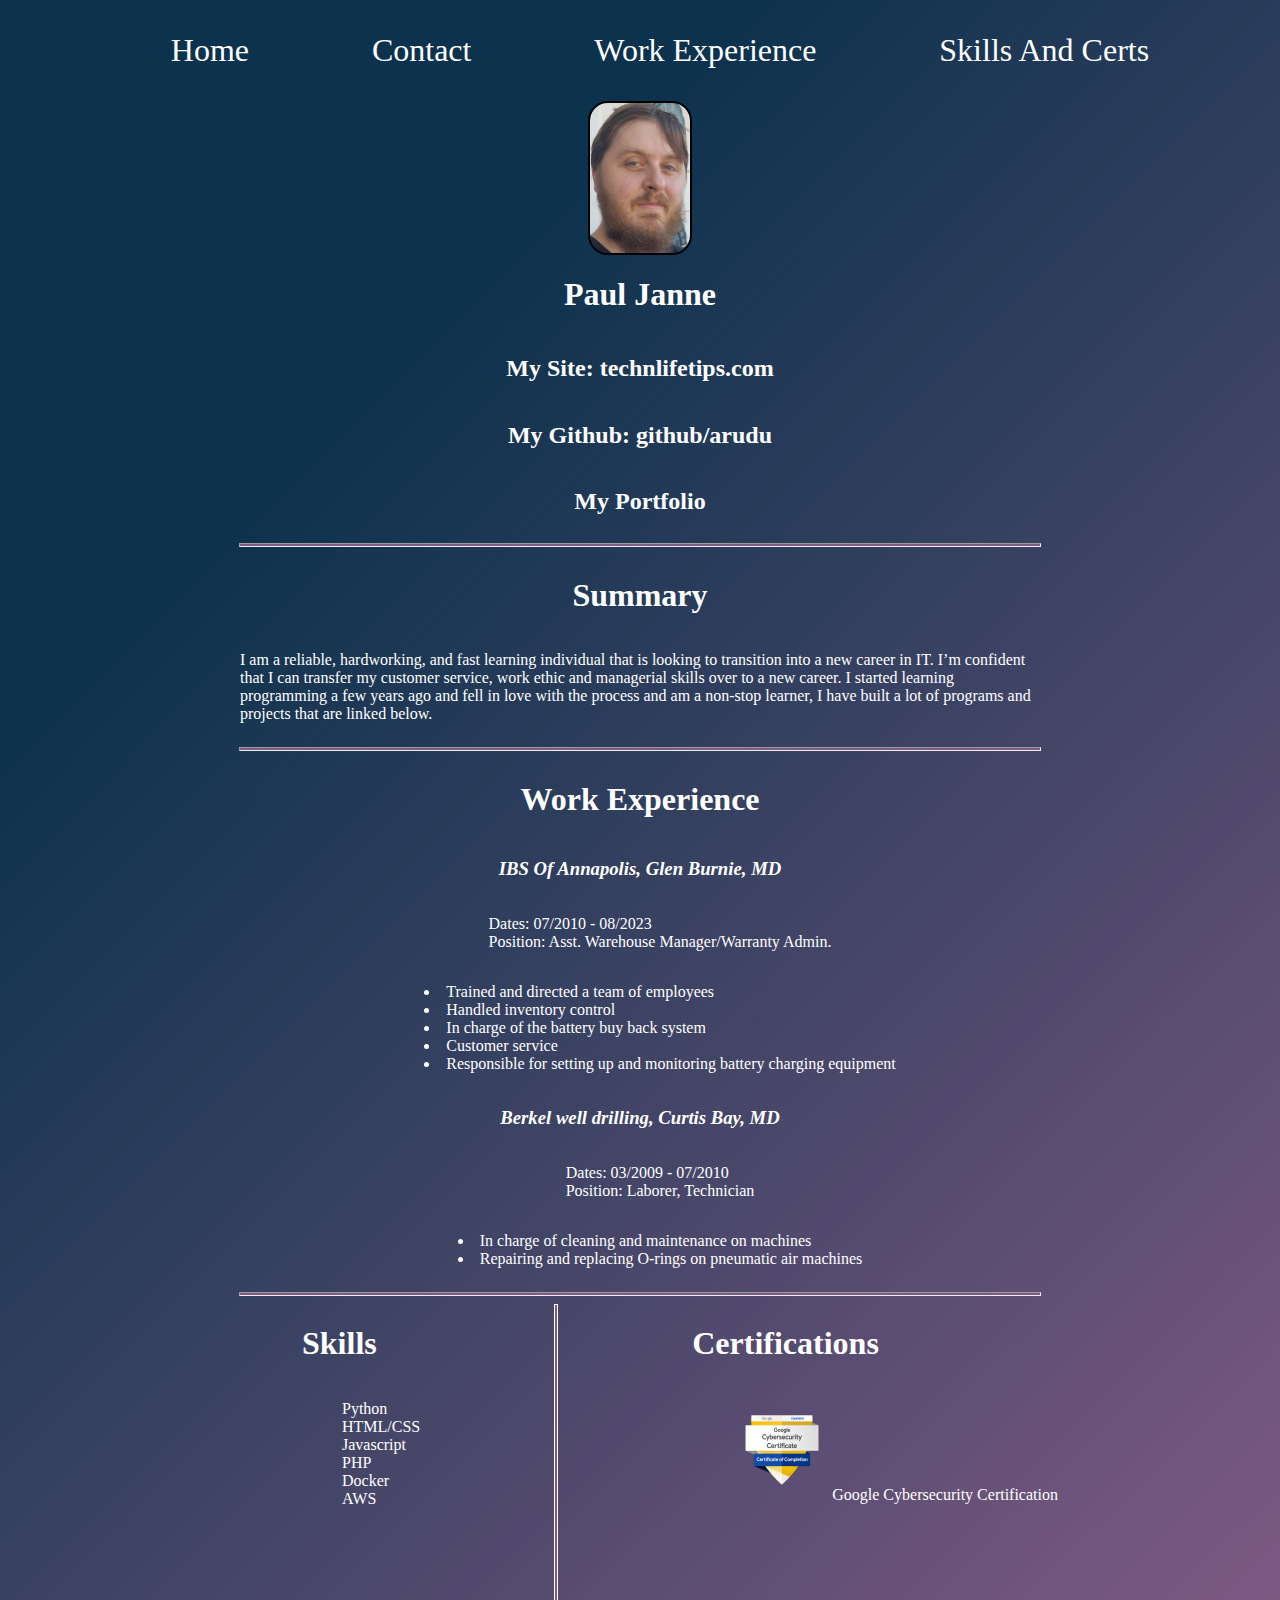
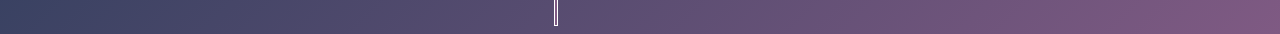
<file: index.html>
<!DOCTYPE html>
<html>
<head>
<title>My Resume</title>
<link rel="stylesheet" href="style.css">
</head>
<header>
<ul class="nav">
	<li class="home-nav">Home</li>
	<li class="contact-nav"><a href="contact.html">Contact</a></li>
	<li class="workxp-nav"><a href="#workxp" onclick="scrollToSection('workxp')">Work Experience</a></li>
	<li class="workxp-nav"><a href="#skill&cert" onclick="scrollToSection('skill&cert')">Skills And Certs</a></li>
</header> 
<body>
<button id="back-to-top-button"><img src="button.png" alt="back-button" width="20px"></img></button>
<div class="top">
<img class="profile-pic" src="profilepix.jpg" width="100px" height="150px"></img>
<h1>Paul Janne</h1>
<h2><a href="https://technlifetips.com">My Site: technlifetips.com</a></h2>
<h2><a href="https://github.com/arudu">My Github: github/arudu</a></h2>
<h2><a href="https://superlative-treacle-563a61.netlify.app">My Portfolio</a></h2>
</div>
<div class="summary">
<hr class="divider-middle">
<h1>Summary</h1>
<p>
I am a reliable, hardworking, and 
fast learning individual that is looking to transition into a new career in IT. 
I’m confident that I can transfer my customer service, 
work ethic and managerial skills over to a new career. 
I started learning programming a few years ago and fell in love with the process 
and am a non-stop learner,
 I have built a lot of programs and projects that are linked below.
</p>
</div>
<div class="work-exp" id="workxp">
<hr class="divider-middle2">
<h1>Work Experience</h1>
<h3><i>IBS Of Annapolis, Glen Burnie, MD</i></h3>
<ul>
	<li>Dates: 07/2010 - 08/2023</li>
	<li>Position: Asst. Warehouse Manager/Warranty Admin.</li>
</ul>
<ul class="job-des">
	<li>Trained and directed a team of employees</li>
	<li>Handled inventory control</li>
	<li>In charge of the battery buy back system</li>
	<li>Customer service</li>
	<li>Responsible for setting up and monitoring battery charging equipment</li>
</ul>
<h3><i>Berkel well drilling, Curtis Bay, MD</i></h3>
<ul>
	<li>Dates: 03/2009 - 07/2010</li>
	<li>Position: Laborer, Technician</li>
</ul>
<ul class="job-des">
	<li>In charge of cleaning and maintenance on machines</li>
	<li>Repairing and replacing O-rings on pneumatic air machines</li>
</ul>
</div>
<hr class="divider-lower1">
<div class="skills-and-certs" id="skill&cert">
<div class="skillz">
<h1>Skills</h1>
<ul>
	<li>Python</li>
	<li>HTML/CSS</li>
	<li>Javascript</li>
	<li>PHP</li>
	<li>Docker</li>
	<li>AWS</li>
</ul>
</div>
<div class="side-divider"></div>
<div class="certz">
<h1>Certifications</h1>
<ul>
        <li><img src="google-cyber.png" alt="google-cyber" width="100px" height="100px"></img>Google Cybersecurity Certification</li>
        
</ul>
</div>
</div>
<script src="index.js"></script>
</body>
</html>
</file>
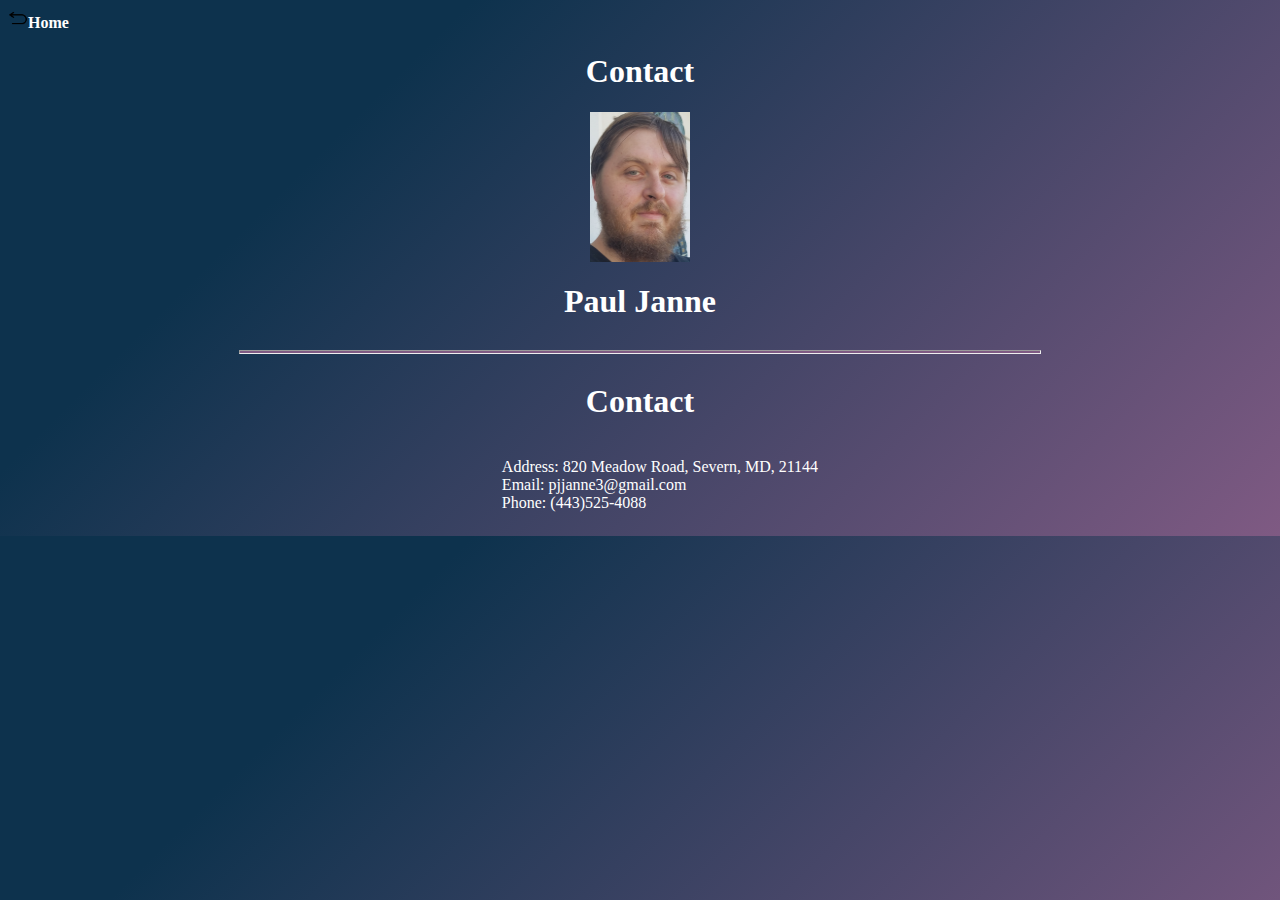
<file: contact.html>
<!DOCTYPE html>
<html>
<head>
<title>Contact</title>
<link rel="stylesheet" href="style.css">
</head>
<body>
<nav><strong><a href="index.html"><img src="back-arrow.png"  alt="back-arrow" width="20px" height="20px">Home</img></a></strong></nav>
<h1 class="contact-page-title">Contact</h1>
<div class="top">
<img src="profilepix.jpg" width="100px" height="150px"></img>
<h1>Paul Janne</h1>
<hr class="divider-top">
<h1>Contact</h1>
<ul>
        <li>Address: 820 Meadow Road, Severn, MD, 21144</li>
        <li>Email: pjjanne3@gmail.com</li>
        <li>Phone: (443)525-4088</li>
</ul>
</div>
</body>
</html>
</file>
<file: style.css>
body {
	background-color: #7f5a83;
	background-image: linear-gradient(315deg, #7f5a83 0%, #0d324d 74%);
	color: white;
}

a {
	color: white;
	text-decoration: none;
}

.nav {
	display: flex;
	justify-content: space-evenly;
	font-size: xx-large;
}

.home-nav:hover {
	text-decoration: underline;
	cursor: pointer;
}

@media screen and (max-width: 768px) {
    body {
        font-size: 14px;
    }

    .profile-pic {
        max-width: 80%;
    }

    .divider-top,
    .divider-middle,
    .divider-middle2,
    .divider-lower1 {
        width: 80%;
    }

    .side-divider {
        height: 10rem;
    }

    #back-to-top-button {
        bottom: 10px;
        right: 10px;
    }
}
.contact-nav:hover {
	text-decoration: underline;
	cursor: pointer;
}

.summary-nav:hover {
	text-decoration: underline;
	cursor: pointer;
}

.workxp-nav:hover {
	text-decoration: underline;
	cursor: pointer;
}

.profile-pic {
	border-style: solid;
    	border-width: 2px;
    	border-color: black;
        border-radius: 20px;
}

.top {
	display:flex;
	align-items: center;
	flex-direction: column;
}

.divider-top {
	width: 50rem;
	height: 2px;
	background-color: #7f5a83;
}

ul {
	list-style: none;
}

.divider-middle {
	width: 50rem;
	height: 2px;
	background-color: #7f5a83;
}

.summary {
	display:flex;
	align-items: center;
	flex-direction: column;
}

p {
	width: 50rem;
}

.divider-middle2 {
	width: 50rem;
	height: 2px;
	background-color: #7f5a83;
}

.job-des {
	list-style: inside;
}

.work-exp {
	display: flex;
	align-items: center;
	flex-direction: column;
}

.side-divider {
	width: 2px;
	height: 20rem;
	border-style: solid;
	border-color: white;
	border-width: thin;
	background-color: #7f5a83;
}

.contact-page-title {
	display: flex;
	justify-content: center;
}

.skills-and-certs {
	display: flex;
	justify-content: space-evenly;
	margin-left: 10rem;
}

.divider-lower1 {
	width: 50rem;
        height: 2px;
        background-color: #7f5a83;
}

.skillz {
	display: flex;
	flex-direction: column;
}

.certz {
	display: flex;
	flex-direction: column;
	margin-right: 5rem;
}

#back-to-top-button {
    display: none;
    position: fixed;
    bottom: 20px;
    right: 20px;
    padding: 10px 20px;
    background-color: #007bff;
    color: #fff;
    border: none;
    border-radius: 50px;
    cursor: pointer;
}
</file>
